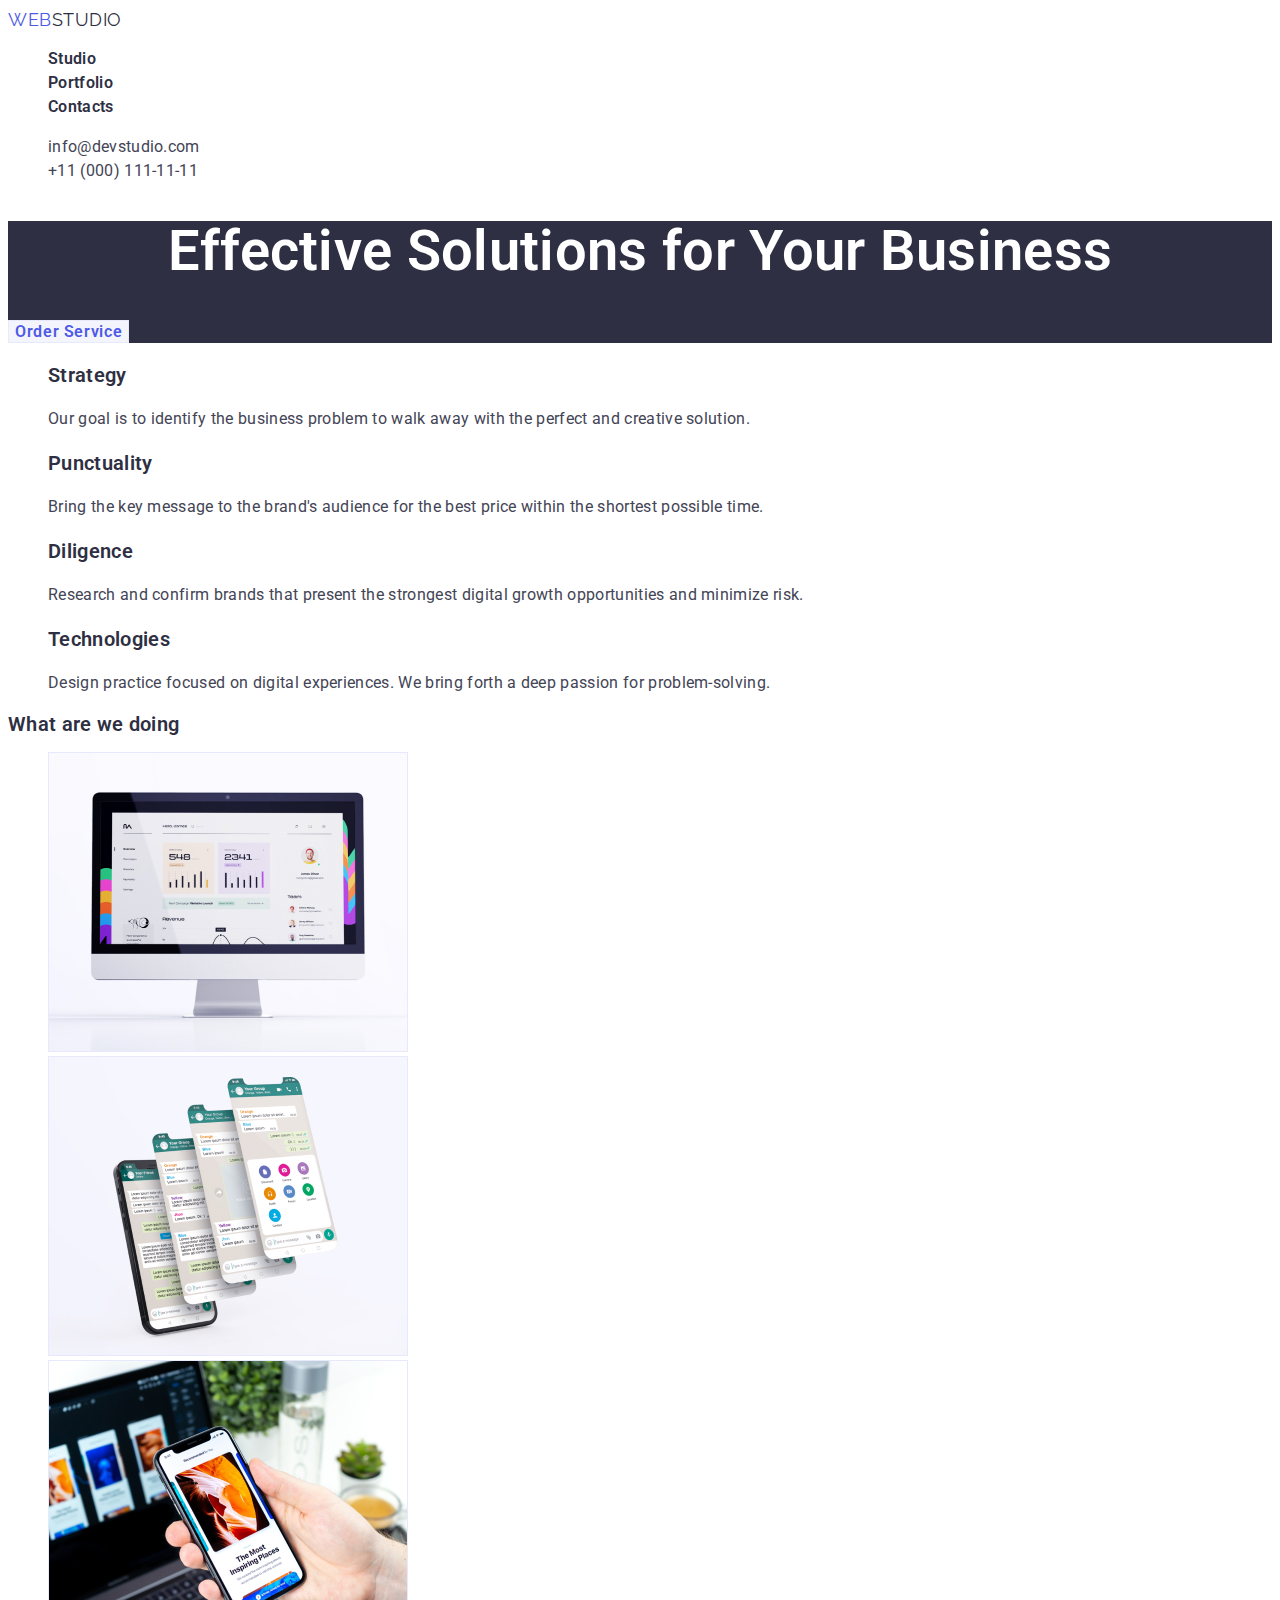
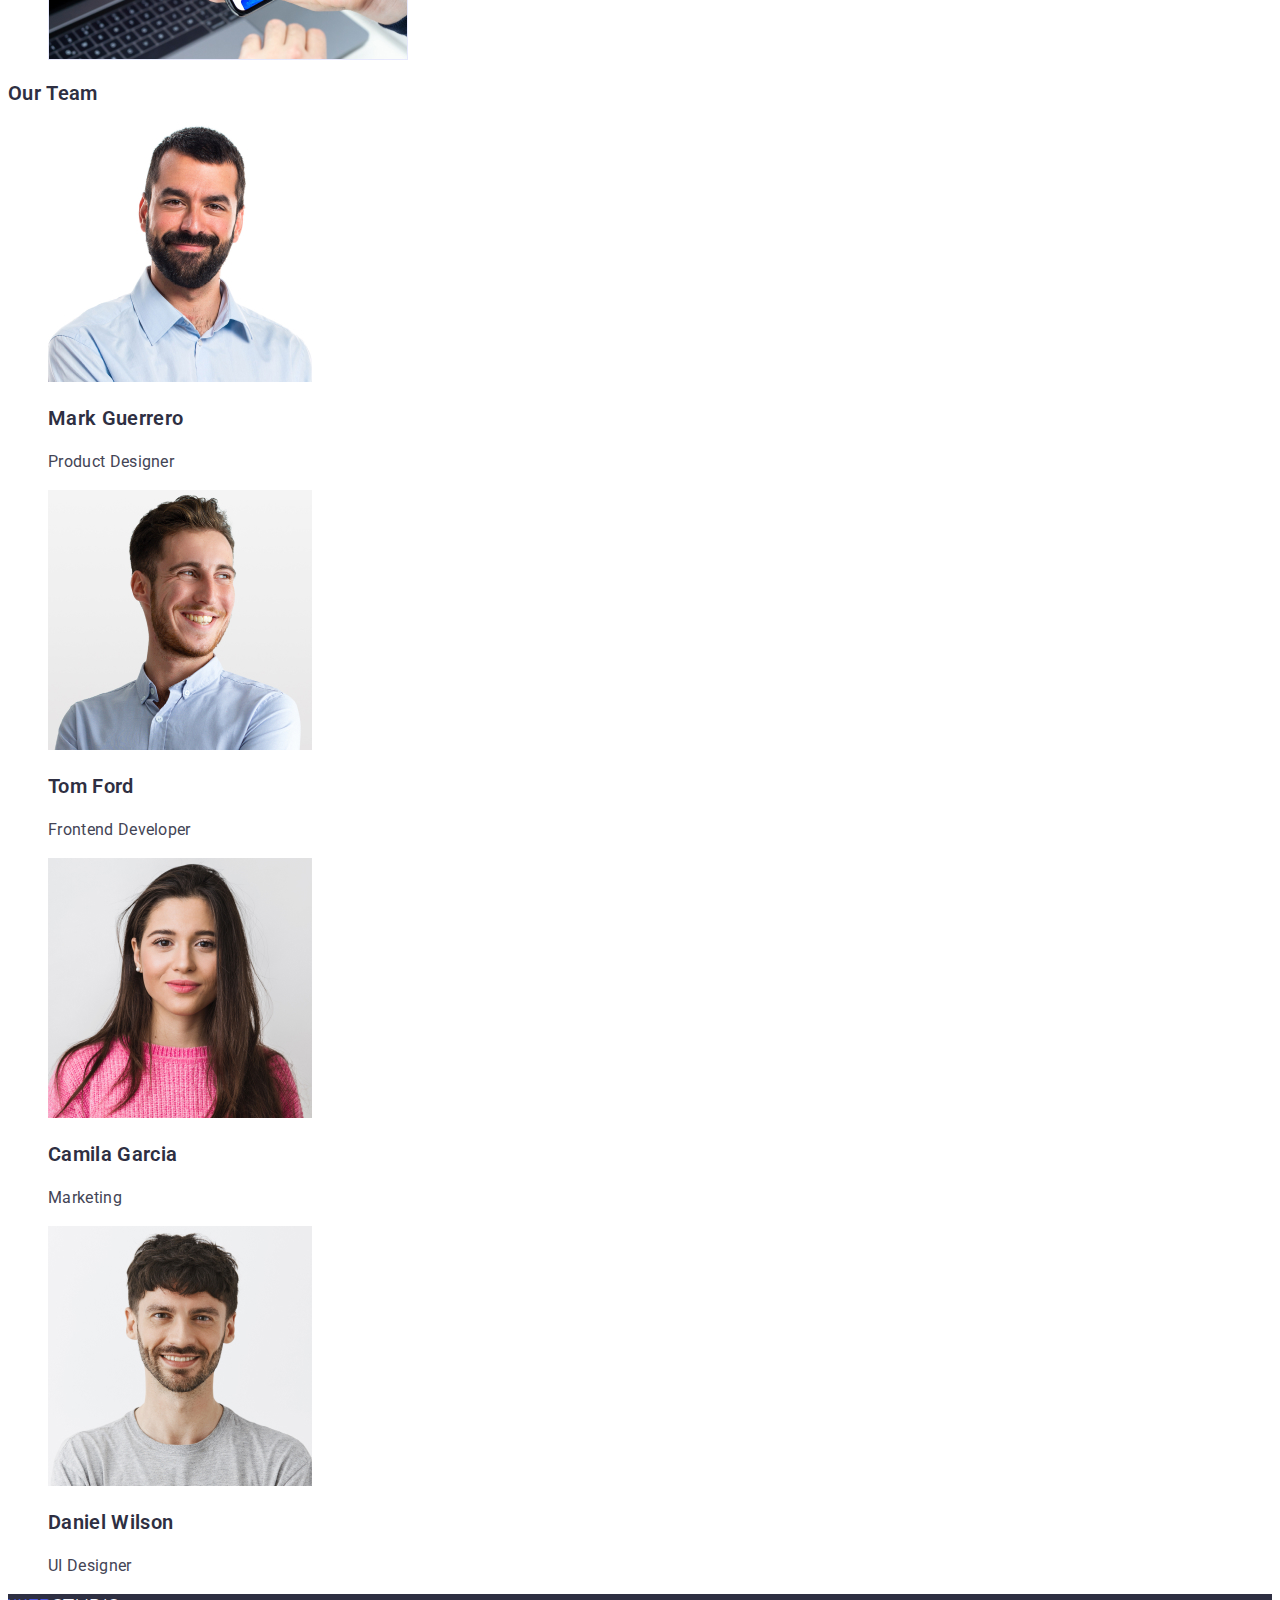
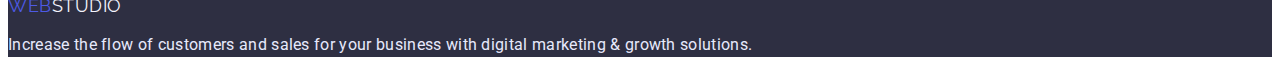
<file: index.html>
<!DOCTYPE html>
<html lang="en">
<head>
    <meta charset="UTF-8">
    <meta http-equiv="X-UA-Compatible" content="IE=edge">
    <meta name="viewport" content="width=device-width, initial-scale=1.0">
    <title>Studio</title>
    <link rel="preconnect" href="https://fonts.googleapis.com"><link rel="preconnect" href="https://fonts.gstatic.com" crossorigin><link href="https://fonts.googleapis.com/css2?family=Raleway:wght@700&family=Roboto:wght@400;500;700;900&display=swap" rel="stylesheet">
    <link rel="stylesheet" href="./css/styles.css">
</head>
<body>
    <header>
        <nav>
            <a class="link logo" href="index.html"><span class="partlogo">Web</span>Studio</a>
            <ul class="list">
                <li><a class="link cite-nav" href="#">Studio</a></li>
                <li><a class="link cite-nav"  href="./portfolio.html">Portfolio</a></li>
                <li><a class="link cite-nav"  href="#">Contacts</a></li>
            </ul>
        </nav>
        <ul class="list">
            <li><a class="link contacts"  href="mailto:info@devstudio.com">info@devstudio.com</a></li>
            <li><a class="link contacts"  href="tel:+110001111111">+11 (000) 111-11-11</a></li>
        </ul>
    </header>
    <main>
        <section class="acquaintance">
            <h1 class="first-title">Effective Solutions for Your Business</h1>
            <button class="link button"  type="button">Order Service</button>
        </section>
        <section>
            <h2 class="second-title" hidden>Company advantages</h2>
            <ul class="list">
                <li>
                    <h3 class="third-title">Strategy</h3>
                    <p class="text">Our goal is to identify the business 
                    problem to walk away with the perfect and creative solution. </p>
                </li>
                <li>
                    <h3 class="third-title">Punctuality</h3>
                    <p class="text">Bring the key message to the brand's audience for
                         the best price within the shortest possible time.</p>
                </li>
                <li>
                    <h3 class="third-title">Diligence</h3>
                    <p class="text">Research and confirm brands that present the strongest digital
                         growth opportunities and minimize risk.</p>
                </li>
                <li>
                    <h3 class="third-title">Technologies</h3>
                    <p class="text">Design practice focused on digital experiences.
                         We bring forth a deep passion for problem-solving.</p>
                </li>
            </ul>
        </section>
        <section>
            <h2 class="second-title">What are we doing</h2>
            <ul class="list">
                <li><a  class="link"  href="#" aria-label="Development of desktop applications"><img src="./images/desktop.jpg" alt="Desktop device" width="360" height="300"></a></li> 
                <li><a  class="link"  href="#" aria-label="Mobile Application Development"><img src="./images/smartphone.jpg" alt="Digital mobile device" width="360" height="300"></a></li>
                <li><a  class="link"  href="#" aria-label="Creation of design solutions"><img src="./images/devices.jpg" alt="Digital devices" width="360" height="300"></a></li>
            </ul>
        </section>
        <section>
            <h2 class="second-title">Our Team</h2>
            <ul class="list">
                <li>
                    <img src="./images/markguerrero.jpg" alt="Picture of Mark Guerrero" width="264" height="260">
                    <h3 class="third-title">Mark Guerrero</h3>
                    <p class="text">Product Designer</p>
                </li>
                <li>
                    <img src="./images/tomford.jpg" alt="Picture of Tom Ford" width="264" height="260">
                    <h3 class="third-title">Tom Ford</h3>
                    <p class="text">Frontend Developer</p>
                </li>
                <li>
                    <img src="./images/camilagarcia.jpg" alt="Picture of Camila Garcia" width="264" height="260">
                    <h3 class="third-title">Camila Garcia</h3>
                    <p class="text">Marketing</p>
                </li>
                <li>
                    <img src="./images/danielwilson.jpg" alt="Picture of Daniel Wilson" width="264" height="260">
                    <h3 class="third-title">Daniel Wilson</h3>
                    <p class="text">UI Designer</p>
                </li>
            </ul>
        </section>
    </main>
    <footer class="footer">
        <a class="link logo footpartlogo" href="index.html"><span class="partlogo">Web</span>Studio</a>
        <p class="text foot-text">Increase the flow of customers and sales for your business with digital marketing & growth solutions.</p>
    </footer>
</body>
</html>
</file>
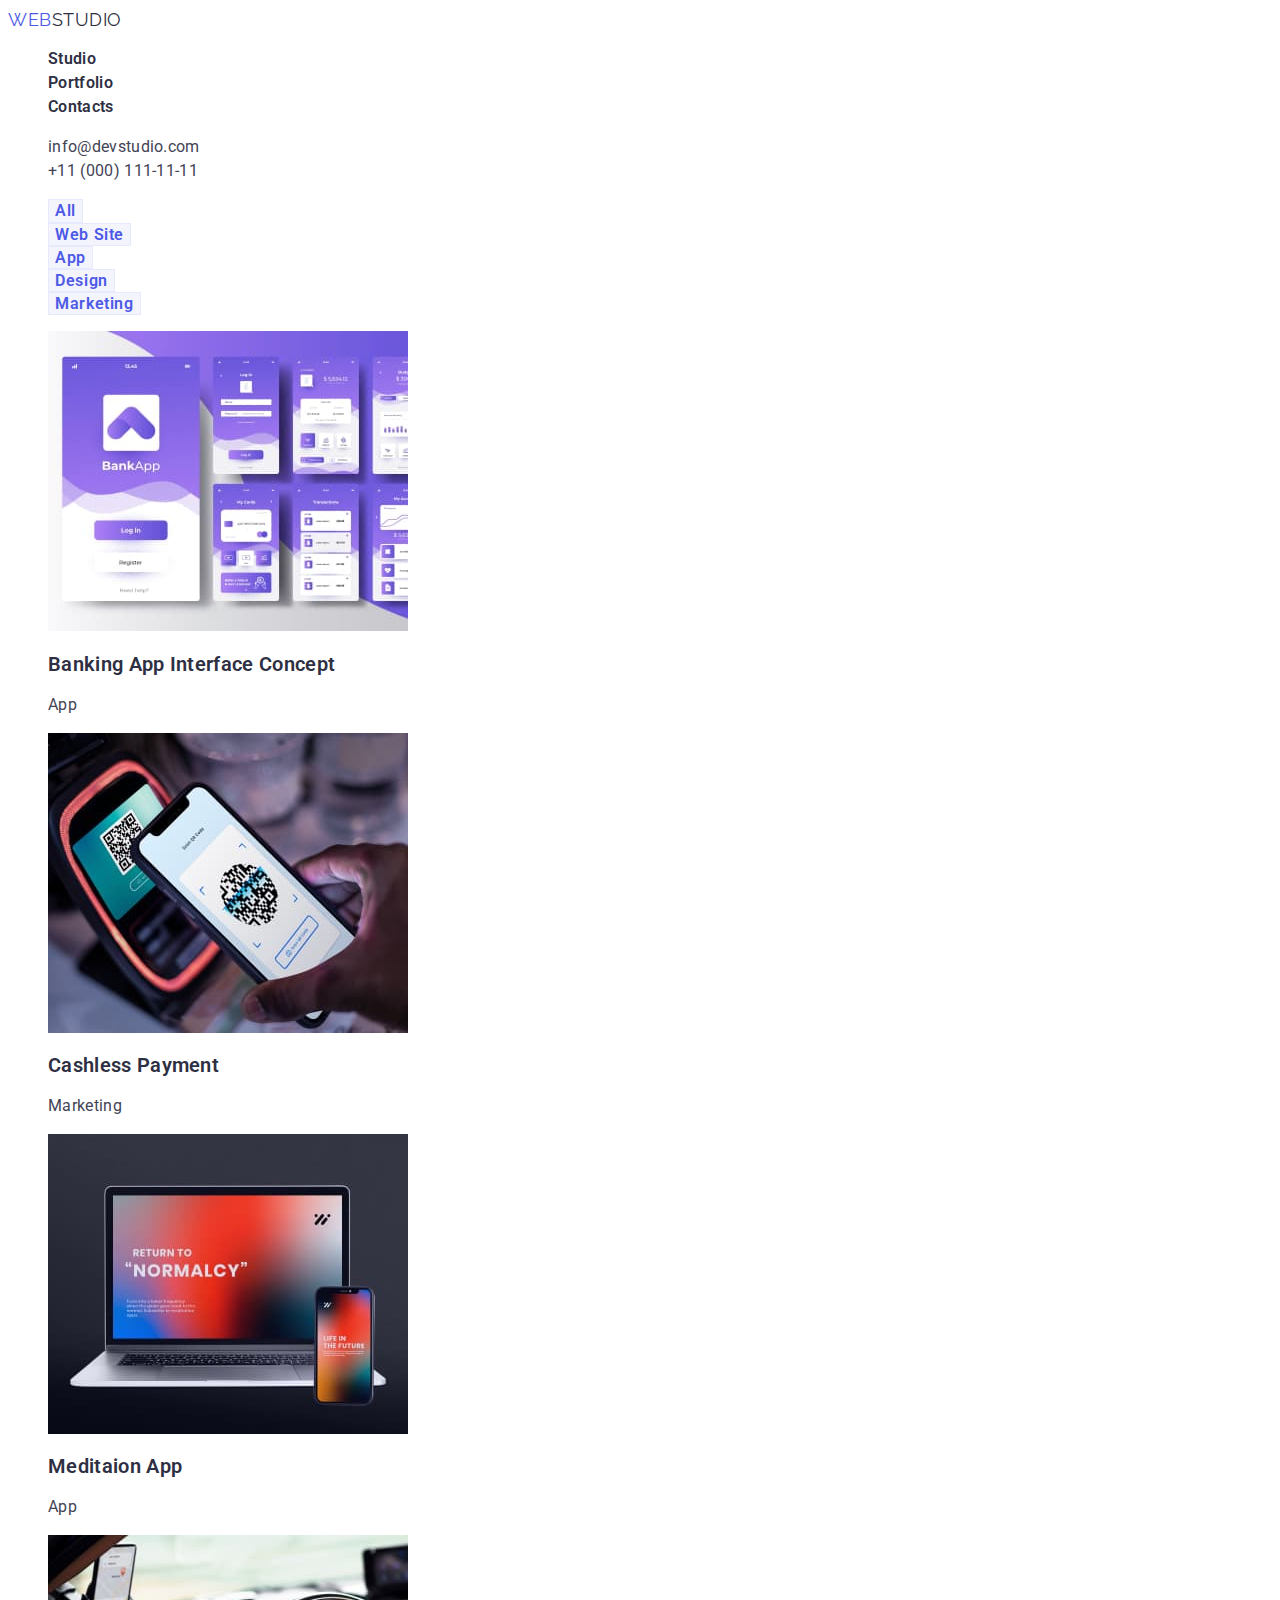
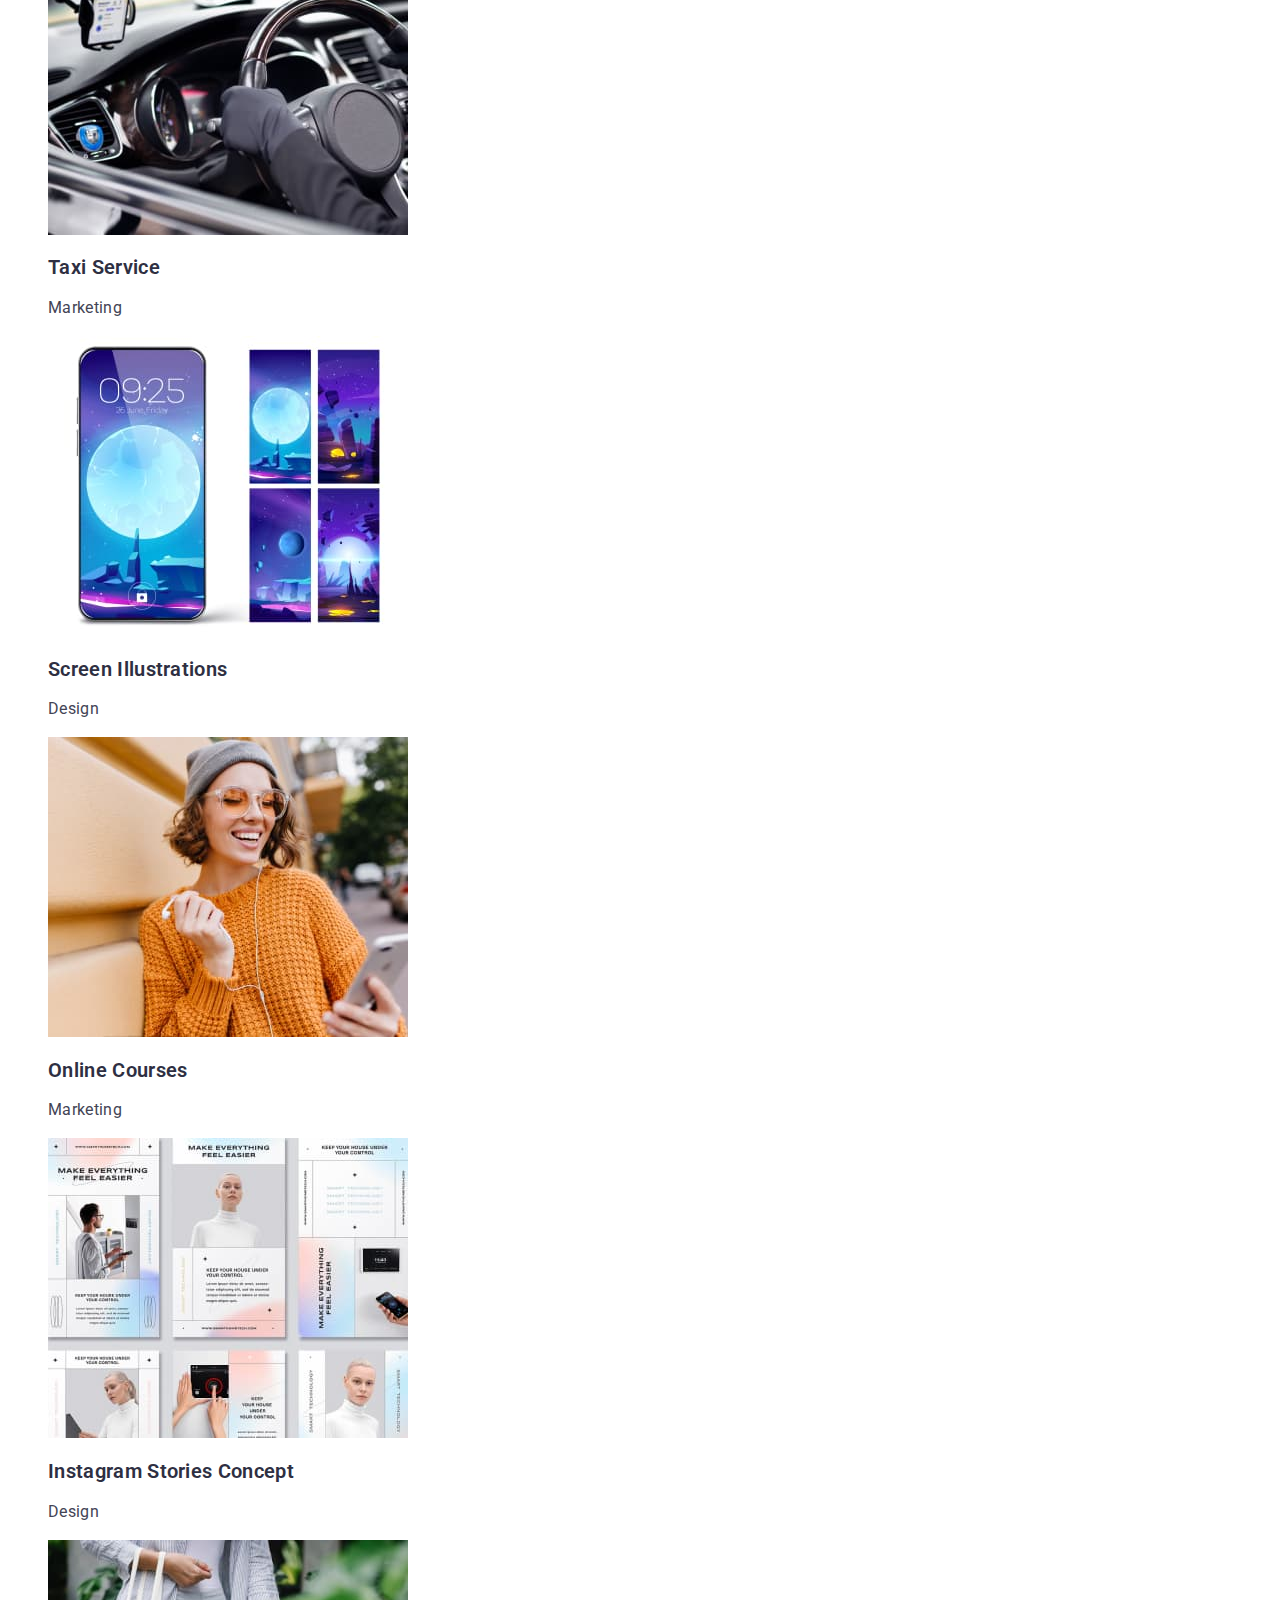
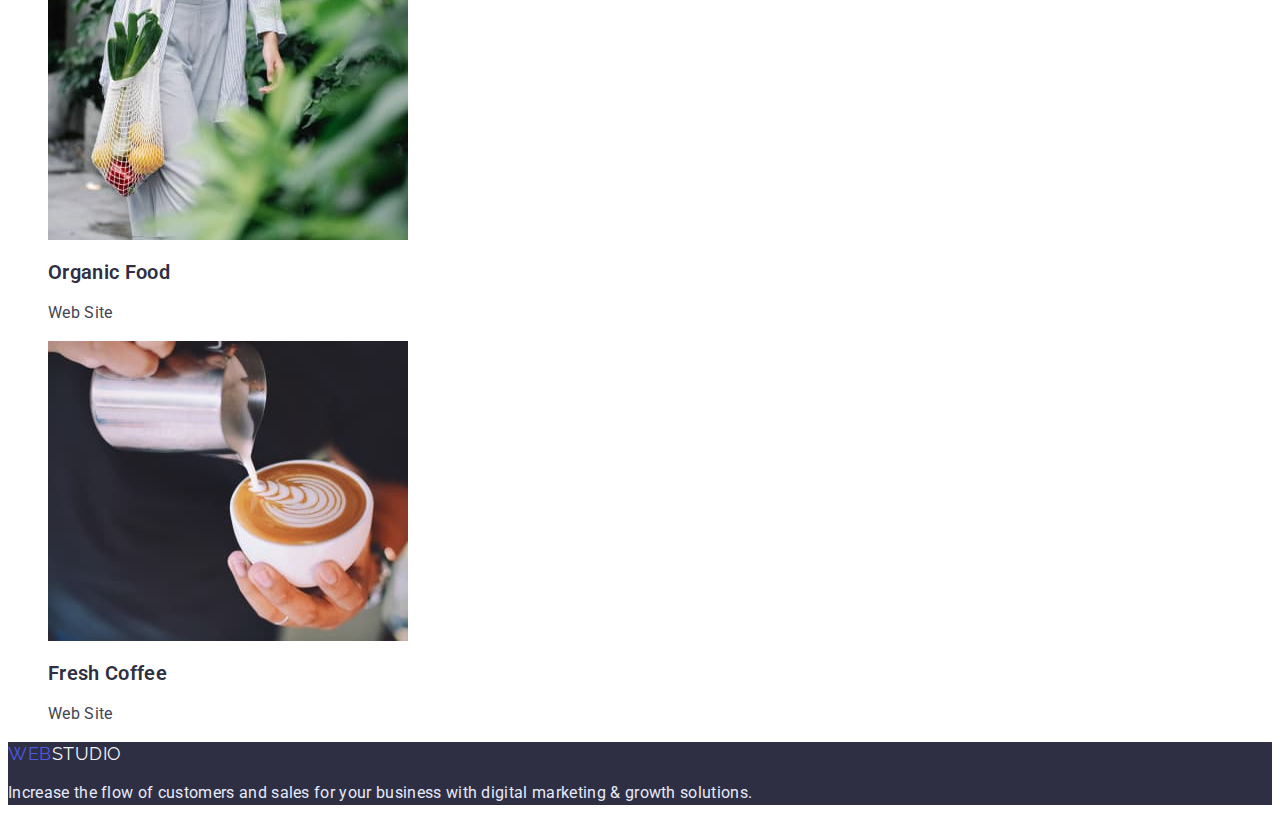
<file: portfolio.html>
<!DOCTYPE html>
<html lang="en">
<head>
    <meta charset="UTF-8">
    <meta http-equiv="X-UA-Compatible" content="IE=edge">
    <meta name="viewport" content="width=device-width, initial-scale=1.0">
    <title>Portfolio</title>
    <link rel="preconnect" href="https://fonts.googleapis.com"><link rel="preconnect" href="https://fonts.gstatic.com" crossorigin><link href="https://fonts.googleapis.com/css2?family=Raleway:wght@700&family=Roboto:wght@400;500;700;900&display=swap" rel="stylesheet">    
    <link rel="stylesheet" href="./css/styles.css">
</head>
<body>
    <header>
        <nav>
            <a class="link logo" href="index.html"><span class="partlogo">Web</span>Studio</a>
            <ul class="list">
                <li><a class="link cite-nav"  href="./index.html">Studio</a></li>
                <li><a class="link cite-nav"  href="#">Portfolio</a></li>
                <li><a class="link cite-nav"  href="#">Contacts</a></li>
            </ul>
        </nav>
        <ul class="list">
            <li><a class="link contacts"  href="mailto:info@devstudio.com">info@devstudio.com</a></li>
            <li><a class="link contacts"  href="tel:+110001111111">+11 (000) 111-11-11</a></li>
        </ul>
    </header>
    <main>
        <section>
            <h1 class="first-title" hidden>Examples of webstudio work</h1>
            <ul class="list">
                <li><button class="link button"  type="button">All</button></li>
                <li><button class="link button"  type="button">Web Site</button></li>
                <li><button class="link button"  type="button">App</button></li>
                <li><button class="link button"  type="button">Design</button></li>
                <li><button class="link button"  type="button">Marketing</button></li>
            </ul>
            <ul class="list">
                 <li>
                    <a class="link"  href="#"><img src="./images/bankingapp.jpg" alt="Banking application interface" width="360" height="300"></a>
                    <h2 class="second-title">Banking App Interface Concept</h2>
                    <p class="text">App</p>
                 </li>
                 <li>
                    <a class="link"  href="#"><img src="./images/cashlesspayment.jpg" alt="Terminal usage" width="360" height="300"></a>
                    <h2 class="second-title">Cashless Payment</h2>
                    <p class="text">Marketing</p>
                 </li>
                 <li>
                    <a class="link"  href="#"><img src="./images/phoneanddesctop.jpg" alt="Website responsiveness across devices" width="360" height="300"></a>
                    <h2 class="second-title">Meditaion App</h2>
                    <p class="text">App</p>
                 </li>
                  <li>
                    <a class="link"  href="#"><img src="./images/taxi.jpg" alt="Taxi driver rides" width="360" height="300"></a>
                    <h2 class="second-title">Taxi Service</h2>
                    <p class="text">Marketing</p>
                 </li>
                 <li>
                    <a class="link"  href="#"><img src="./images/screenschot.jpg" alt="Phone screenshots" width="360" height="300"></a>
                    <h2 class="second-title">Screen Illustrations</h2>
                    <p class="text">Design</p>
                 </li>
                 <li>
                   <a class="link"  href="#"><img src="./images/womanwithphone.jpg" alt="The girl is using the phone" width="360" height="300"></a>
                    <h2 class="second-title">Online Courses</h2>
                    <p class="text">Marketing</p>
                 </li>            
                 <li>
                   <a class="link"  href="#"><img src="./images/instagtamconcept.jpg" alt="Using Instagram concept" width="360" height="300"></a>
                   <h2 class="second-title">Instagram Stories Concept</h2>
                   <p class="text">Design</p>
                 </li>
                 <li>
                    <a class="link"  href="#"><img src="./images/vegetables.jpg" alt="Vegetables in a string bag" width="360" height="300"></a>
                    <h2 class="second-title">Organic Food</h2>
                    <p class="text">Web Site</p>
                 </li>
                 <li>
                    <a class="link"  href="#"><img src="./images/coffee.jpg" alt="Preparing coffee" width="360" height="300"></a>
                    <h2 class="second-title">Fresh Coffee</h2>
                    <p class="text">Web Site</p>
                 </li>            
           </ul>
        </section>
    </main>
    <footer class="footer">
        <a class="link logo footpartlogo" href="index.html"><span class="partlogo">Web</span>Studio</a>
        <p class="text foot-text">Increase the flow of customers and sales for your business with digital marketing & growth solutions.</p>
    </footer>
</body>
</html>
</file>
<file: css/styles.css>
:root {
   --primary-text-color: #434455;
   --title-text-color: #2E2F42;
   --accent-color:#4D5AE5;
   --primary-white-color: #ffffff;
   --first-complementary-color:#F4F4FD;
   --second-complementary-color:#E7E9FC;
   --main-font-size:16px;
}
 body{
   background-color:var(--primary-white-color);
   color: var(--primary-text-color);
   font-family:Roboto,sans-serif;
   letter-spacing: 0.02em;

 }
 .logo{
   color: var(--title-text-color);
   font-family:Raleway, sans-serif;
   font-size: 18px;
   line-height: 1.3;
   letter-spacing: 0.03em;
   text-transform: uppercase;
 }
 .partlogo{
   color: var(--accent-color);
 }
 .footpartlogo{
   color: var(--first-complementary-color);
 }
 .cite-nav{
   color: var(--title-text-color);
   font-weight: 600;
   font-size:var(--main-font-size);
   line-height: 1.5;
 }
 .contacts{
   color: var(--primary-text-color);
   font-size:var(--main-font-size);
   line-height: 1.5;
 }
 .link:hover,
 .link:focus{
    color:var(--accent-color);
 }
 .link{
   text-decoration: none;
 }
 .acquaintance{
  background-color:var(--title-text-color);
 }
 .list{
  list-style: none;
 }
 /*Я не задала кнопке цвет фона.*/
 .button{
   color: var(--accent-color);
   background-color:var(--first-complementary-color) ;
   border: 1px solid var(--second-complementary-color);
   font-family: inherit;
   font-weight: 600;
   font-size:var(--main-font-size);
   line-height: 1.2;
   display: flex;
   align-items: center;
   letter-spacing: 0.04em;
   cursor: pointer;
 }
 .button:hover,
 .button:focus{
   color: var(--primary-white-color);
   background-color:var(--accent-color);
 }
 .first-title{
   color: var(--primary-white-color);
   font-weight: 600;
   font-size: 56px;
   line-height: 1.1;
   text-align: center;
 }
.second-title,
.third-title{
   color: var(--title-text-color);
   font-weight: 600;
   font-size: 20px;
   line-height: 1.2;
}
.text{
   font-size:var(--main-font-size);
   line-height: 1.5;
}
.foot-text{
   color: var(--second-complementary-color);
}
.footer{
    background-color:var(--title-text-color);
}
</file>
